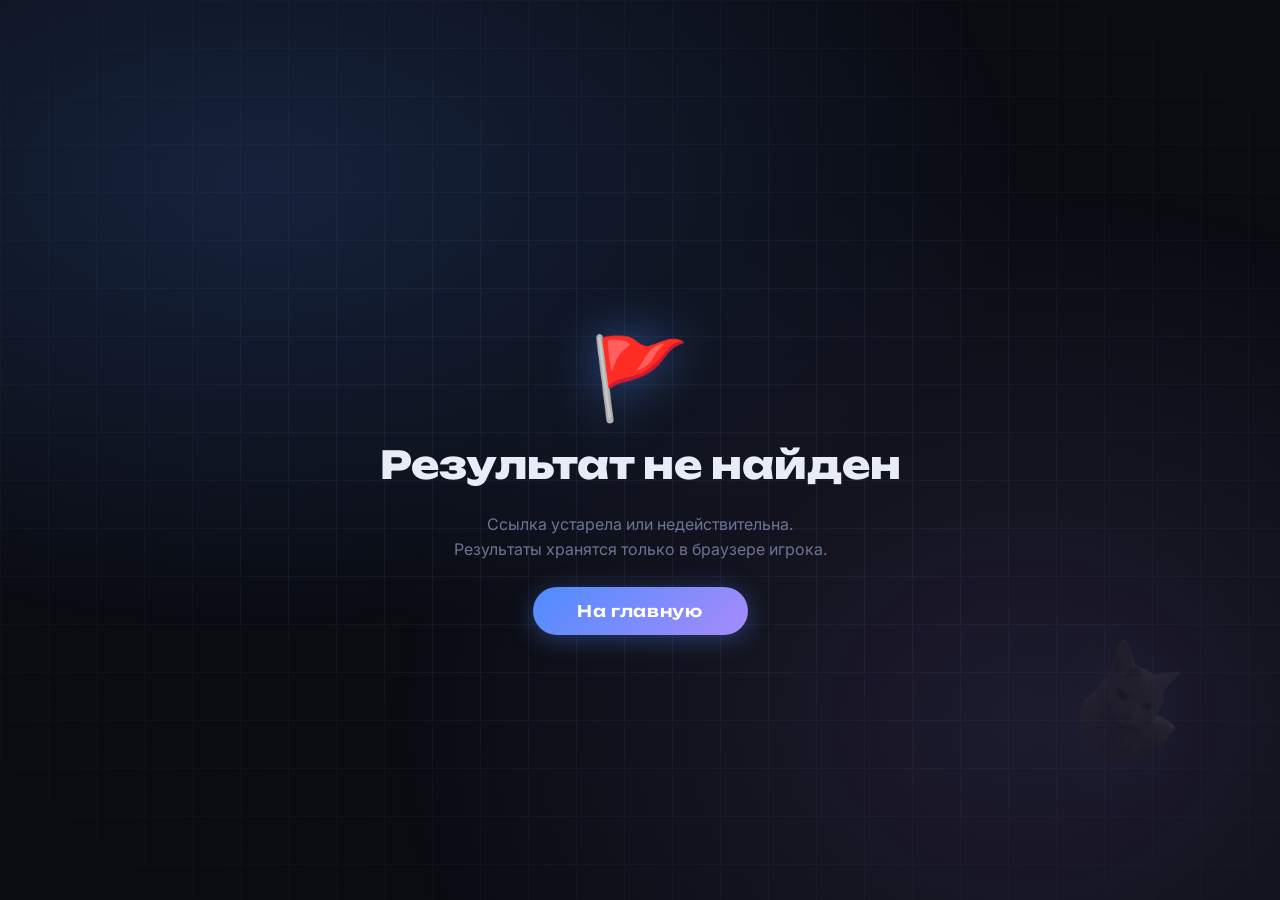
<file: result.html>
<!DOCTYPE html>
<html lang="ru">
<head>
<meta charset="UTF-8">
<meta name="viewport" content="width=device-width, initial-scale=1.0">
<title>Результат — Флаги Мира</title>
<meta name="robots" content="noindex,follow">
<link rel="icon" type="image/x-icon" href="favicon.ico">
<link rel="shortcut icon" type="image/x-icon" href="favicon.ico">
<link rel="preconnect" href="https://fonts.googleapis.com">
<link href="https://fonts.googleapis.com/css2?family=Unbounded:wght@400;600;800&family=Inter:wght@400;500&display=swap" rel="stylesheet">
<link rel="stylesheet" href="style.css">
<style>
  .record-card {
    width: 100%;
    background: var(--card, #161b2e);
    border: 1px solid var(--border, #232a42);
    border-radius: 20px;
    padding: 1rem 1.5rem;
    display: flex;
    align-items: center;
    justify-content: space-between;
    gap: 1rem;
  }
  .record-left { display: flex; flex-direction: column; gap: .2rem; }
  .record-label {
    font-size: .7rem; letter-spacing: .08em;
    color: var(--muted, #6b7494);
    text-transform: uppercase;
    font-family: 'Unbounded', sans-serif;
  }
  .record-value {
    font-family: 'Unbounded', sans-serif;
    font-size: 1.6rem; font-weight: 800;
    color: #f5c842;
  }
  .record-sub { font-size: .8rem; color: var(--muted, #6b7494); }
  .record-icon { font-size: 2.2rem; filter: drop-shadow(0 0 10px rgba(245,200,66,.4)); }
  .notfound-state {
    display: flex; flex-direction: column;
    align-items: center; gap: 1.5rem;
    text-align: center;
  }
</style>
</head>
<body>

<img id="swimming-cat" src="" alt="">
<div class="bg-grid"></div>
<div class="bg-glow"></div>

<div class="wrapper">
  <div class="screen active" style="text-align:center;" id="result-block">

    
    <div id="found-state" style="display:none; flex-direction:column; align-items:center; gap:1.5rem;">
      <div class="result-trophy anim-in" id="result-trophy">🏆</div>
      <h2 class="result-title anim-in" style="animation-delay:.1s">Результат игры</h2>
      <p class="hero-sub anim-in" id="result-date" style="animation-delay:.15s; opacity:.5; font-size:.85rem;"></p>

      <div class="result-stats anim-in" style="animation-delay:.2s">
        <div class="rs-box rs-correct">
          <div class="rs-num" id="res-correct">0</div>
          <div class="rs-label">Угадано</div>
        </div>
        <div class="rs-divider">|</div>
        <div class="rs-box rs-wrong">
          <div class="rs-num" id="res-wrong">0</div>
          <div class="rs-label">Ошибок</div>
        </div>
        <div class="rs-divider">|</div>
        <div class="rs-box rs-total">
          <div class="rs-num" id="res-total">0</div>
          <div class="rs-label">Всего</div>
        </div>
      </div>

      <div class="result-pct anim-in" style="animation-delay:.3s; width:100%">
        <div class="pct-bar">
          <div class="pct-fill" id="pct-fill" style="width:0%"></div>
        </div>
        <div class="pct-text" id="pct-text">0% правильных</div>
      </div>

      
      <div class="record-card anim-in" id="record-block" style="animation-delay:.35s; display:none;">
        <div class="record-left">
          <div class="record-label">🏅 Личный рекорд</div>
          <div class="record-value" id="record-value">—</div>
          <div class="record-sub"   id="record-sub"></div>
        </div>
        <div class="record-icon">🏆</div>
      </div>

      
      <div class="share-box anim-in" style="animation-delay:.4s; width:100%">
        <span class="share-label">Ссылка на этот результат:</span>
        <div class="share-row">
          <input class="share-input" id="share-url" readonly>
          <button class="copy-btn" id="copy-btn" title="Скопировать">
            <svg viewBox="0 0 24 24" fill="none" stroke="currentColor" stroke-width="2">
              <rect x="9" y="9" width="13" height="13" rx="2"/>
              <path d="M5 15H4a2 2 0 0 1-2-2V4a2 2 0 0 1 2-2h9a2 2 0 0 1 2 2v1"/>
            </svg>
          </button>
        </div>
      </div>

      <a href="index.html" class="btn-start" style="display:inline-block; text-decoration:none; margin-top:.5rem;">
        Играть снова
      </a>
    </div>

    
    <div id="notfound-state" class="notfound-state" style="display:none;">
      <div class="hero-icon">🚩</div>
      <h2 class="result-title">Результат не найден</h2>
      <p class="hero-sub">Ссылка устарела или недействительна.<br>Результаты хранятся только в браузере игрока.</p>
      <a href="index.html" class="btn-start" style="display:inline-block; text-decoration:none;">
        На главную
      </a>
    </div>

  </div>
</div>

<script>
(function () {
  function decodeResultV1(encoded) {
    const b64  = encoded.replace(/-/g, '+').replace(/_/g, '/');
    const pad  = b64.length % 4 === 0 ? '' : '='.repeat(4 - (b64.length % 4));
    const binary = atob(b64 + pad);
    const bytes  = Uint8Array.from(binary, (c) => c.charCodeAt(0));
    return JSON.parse(new TextDecoder().decode(bytes));
  }

  const key = location.hash.slice(1);
  let data = null;
  if (key) {
    try {
      data = decodeResultV1(key);
    } catch (e) {
      const legacy = localStorage.getItem('v1_result_' + key);
      data = legacy ? JSON.parse(legacy) : null;
    }
  }

  const foundEl    = document.getElementById('found-state');
  const notfoundEl = document.getElementById('notfound-state');

  if (!data) {
    notfoundEl.style.display = 'flex';
    return;
  }

  foundEl.style.display = 'flex';

  const { correct, wrong, total, pct, date } = data;

  document.getElementById('result-trophy').textContent =
    pct >= 80 ? '🏆' : pct >= 50 ? '🥈' : '🌍';

  document.getElementById('res-correct').textContent = correct;
  document.getElementById('res-wrong').textContent   = wrong;
  document.getElementById('res-total').textContent   = total;
  document.getElementById('result-date').textContent = date || '';
  document.getElementById('pct-text').textContent    = pct + '% правильных';
  document.getElementById('share-url').value         = location.href;

  requestAnimationFrame(() => {
    document.getElementById('pct-fill').style.width = pct + '%';
  });

  const record = JSON.parse(localStorage.getItem('v1_record') || 'null');
  if (record) {
    const recBlock = document.getElementById('record-block');
    recBlock.style.display = 'flex';
    document.getElementById('record-value').textContent =
      record.correct + ' из ' + record.total;
    document.getElementById('record-sub').textContent =
      record.pct + '% точность · ' + (record.date || '');
  }

  document.getElementById('copy-btn').addEventListener('click', () => {
    const url = document.getElementById('share-url');
    navigator.clipboard.writeText(url.value).catch(() => {
      url.select(); document.execCommand('copy');
    });
    const btn = document.getElementById('copy-btn');
    btn.classList.add('copied');
    setTimeout(() => btn.classList.remove('copied'), 1500);
  });
})();
</script>

<script src="swimming-cat.js"></script>
</body>
</html>
</file>
<file: style.css>
:root {
  --bg:       #0a0c12;
  --surface:  #111520;
  --card:     #161b2e;
  --border:   #232a42;
  --text:     #e8ecf7;
  --muted:    #6b7494;
  --accent:   #4f8cff;
  --accent2:  #a78bfa;
  --correct:  #22d3a3;
  --wrong:    #f4536a;
  --glow-a:   rgba(79,140,255,.18);
  --glow-b:   rgba(167,139,250,.12);
  --r:        16px;
  --r-lg:     24px;
  --transition: .22s cubic-bezier(.4,0,.2,1);
}

*, *::before, *::after { box-sizing: border-box; margin: 0; padding: 0; }

html, body {
  height: 100%;
  font-family: 'Inter', sans-serif;
  background: var(--bg);
  color: var(--text);
  overflow-x: hidden;
}

.bg-grid {
  position: fixed; inset: 0; z-index: 0; pointer-events: none;
  background-image:
    linear-gradient(var(--border) 1px, transparent 1px),
    linear-gradient(90deg, var(--border) 1px, transparent 1px);
  background-size: 48px 48px;
  opacity: .35;
  mask-image: radial-gradient(ellipse 80% 80% at 50% 50%, #000 30%, transparent 100%);
}

.bg-glow {
  position: fixed; inset: 0; z-index: 0; pointer-events: none;
  background:
    radial-gradient(ellipse 60% 50% at 20% 20%, var(--glow-a), transparent),
    radial-gradient(ellipse 50% 60% at 80% 80%, var(--glow-b), transparent);
}

.wrapper {
  position: relative; z-index: 1;
  min-height: 100dvh;
  display: flex; align-items: center; justify-content: center;
  padding: 1.5rem;
}

.screen {
  display: none; width: 100%; max-width: 540px;
  flex-direction: column; align-items: center; gap: 1.5rem;
  animation: fadeUp .4s ease both;
}
.screen.active { display: flex; }

@keyframes fadeUp {
  from { opacity: 0; transform: translateY(20px); }
  to   { opacity: 1; transform: translateY(0); }
}

.hero-icon {
  font-size: 5rem; line-height: 1;
  filter: drop-shadow(0 0 24px rgba(79,140,255,.5));
  animation: pulse 3s ease-in-out infinite;
}
@keyframes pulse {
  0%,100% { transform: scale(1); }
  50%      { transform: scale(1.06); }
}

.hero-title {
  font-family: 'Unbounded', sans-serif;
  font-size: clamp(2.4rem, 8vw, 3.8rem);
  font-weight: 800;
  line-height: 1.1;
  text-align: center;
  letter-spacing: -.02em;
}
.hero-title span {
  background: linear-gradient(135deg, var(--accent), var(--accent2));
  -webkit-background-clip: text; -webkit-text-fill-color: transparent;
  background-clip: text;
}

.hero-sub {
  color: var(--muted); text-align: center;
  font-size: 1rem; line-height: 1.6;
}

.hero-hint {
  color: var(--muted); font-size: .78rem; letter-spacing: .06em;
  border: 1px solid var(--border); border-radius: 100px;
  padding: .3rem .9rem;
}

.btn-start {
  font-family: 'Unbounded', sans-serif;
  font-size: 1rem; font-weight: 600;
  letter-spacing: .04em;
  padding: .9rem 2.8rem;
  border: none; border-radius: 100px; cursor: pointer;
  background: linear-gradient(135deg, var(--accent), var(--accent2));
  color: #fff;
  box-shadow: 0 4px 24px rgba(79,140,255,.35);
  transition: var(--transition);
  position: relative; overflow: hidden;
}
.btn-start::after {
  content: '';
  position: absolute; inset: 0;
  background: linear-gradient(135deg, rgba(255,255,255,.15), transparent);
  opacity: 0; transition: var(--transition);
}
.btn-start:hover { transform: translateY(-2px); box-shadow: 0 8px 32px rgba(79,140,255,.45); }
.btn-start:hover::after { opacity: 1; }
.btn-start:active { transform: translateY(0); }

.game-header {
  width: 100%;
  display: flex; align-items: center; justify-content: space-between;
  gap: 1rem;
}

.stat-box {
  display: flex; flex-direction: column; align-items: center;
  background: var(--card); border: 1px solid var(--border);
  border-radius: var(--r); padding: .7rem 1.4rem;
  min-width: 80px;
}
.stat-label { font-size: .7rem; letter-spacing: .08em; color: var(--muted); text-transform: uppercase; }
.stat-val {
  font-family: 'Unbounded', sans-serif;
  font-size: 1.6rem; font-weight: 700; line-height: 1.2;
}
.correct-count { color: var(--correct); }
.wrong-count   { color: var(--wrong); }

.timer-ring {
  position: relative;
  width: 90px; height: 90px;
  flex-shrink: 0;
}
.timer-ring svg { width: 100%; height: 100%; transform: rotate(-90deg); }
.ring-bg  { fill: none; stroke: var(--border); stroke-width: 8; }
.ring-fill {
  fill: none; stroke: url(#timerGrad); stroke-width: 8;
  stroke-linecap: round;
  transition: stroke-dashoffset .9s linear, stroke .3s;
}
#timer-text {
  position: absolute; inset: 0;
  display: flex; align-items: center; justify-content: center;
  font-family: 'Unbounded', sans-serif;
  font-size: 1.35rem; font-weight: 700;
}

.flag-stage {
  width: 220px; height: 160px;
  background: var(--card);
  border: 1px solid var(--border);
  border-radius: var(--r-lg);
  display: flex; align-items: center; justify-content: center;
  position: relative; overflow: hidden;
  box-shadow: 0 8px 40px rgba(0,0,0,.5);
}
.flag-img {
  width: 100%; height: 100%;
  object-fit: cover;
  border-radius: calc(var(--r-lg) - 1px);
  transition: transform .18s ease, opacity .18s ease;
  user-select: none;
  display: block;
}
.flag-stage.flip .flag-img { transform: scale(.1); opacity: 0; }
.flag-shine {
  position: absolute; inset: 0;
  background: linear-gradient(135deg, rgba(255,255,255,.06) 0%, transparent 50%);
  pointer-events: none;
}

.options-grid {
  width: 100%;
  display: grid; grid-template-columns: 1fr 1fr;
  gap: .75rem;
}

.opt-btn {
  position: relative;
  background: var(--card); border: 1.5px solid var(--border);
  border-radius: var(--r); padding: .9rem 1rem;
  color: var(--text);
  font-family: 'Inter', sans-serif; font-size: .95rem; font-weight: 500;
  cursor: pointer; text-align: left;
  display: flex; align-items: center; gap: .6rem;
  transition: var(--transition);
  overflow: hidden;
}
.opt-btn::before {
  content: '';
  position: absolute; inset: 0;
  background: linear-gradient(135deg, var(--accent), var(--accent2));
  opacity: 0; transition: var(--transition);
  border-radius: inherit;
}
.opt-btn:hover:not(:disabled) {
  border-color: var(--accent);
  transform: translateY(-2px);
  box-shadow: 0 4px 20px rgba(79,140,255,.2);
}
.opt-btn:hover:not(:disabled)::before { opacity: .07; }

.key-hint {
  position: relative; z-index: 1;
  display: inline-flex; align-items: center; justify-content: center;
  width: 22px; height: 22px; flex-shrink: 0;
  background: var(--border); border-radius: 6px;
  font-size: .72rem; color: var(--muted);
  font-family: 'Unbounded', sans-serif; font-weight: 600;
}
.opt-text { position: relative; z-index: 1; }

.opt-btn.correct {
  background: rgba(34,211,163,.12);
  border-color: var(--correct);
  color: var(--correct);
}
.opt-btn.correct .key-hint { background: var(--correct); color: #000; }

.opt-btn.wrong {
  background: rgba(244,83,106,.1);
  border-color: var(--wrong);
  color: var(--wrong);
}
.opt-btn.wrong .key-hint { background: var(--wrong); color: #fff; }

.opt-btn:disabled { cursor: default; }

.feedback {
  font-family: 'Unbounded', sans-serif;
  font-size: .85rem; font-weight: 600;
  min-height: 1.4rem; text-align: center;
  letter-spacing: .04em;
  transition: opacity .2s;
}
.feedback.correct-fb { color: var(--correct); }
.feedback.wrong-fb   { color: var(--wrong); }

.result-trophy {
  font-size: 5rem; line-height: 1;
  filter: drop-shadow(0 0 24px rgba(255,200,0,.4));
  animation: pulse 2s ease-in-out infinite;
}
.result-title {
  font-family: 'Unbounded', sans-serif;
  font-size: clamp(1.6rem,5vw,2.4rem);
  font-weight: 800;
  text-align: center;
}

.result-stats {
  display: flex; align-items: center; gap: 1rem;
}
.rs-box { text-align: center; }
.rs-num {
  font-family: 'Unbounded', sans-serif;
  font-size: 2.4rem; font-weight: 800; line-height: 1;
}
.rs-correct .rs-num { color: var(--correct); }
.rs-wrong   .rs-num { color: var(--wrong); }
.rs-total   .rs-num { color: var(--accent2); }
.rs-label { font-size: .7rem; color: var(--muted); text-transform: uppercase; letter-spacing: .08em; margin-top: .3rem; }
.rs-divider { color: var(--border); font-size: 1.5rem; }

.result-pct { width: 100%; }
.pct-bar {
  width: 100%; height: 10px;
  background: var(--border); border-radius: 100px;
  overflow: hidden;
}
.pct-fill {
  height: 100%;
  background: linear-gradient(90deg, var(--accent), var(--correct));
  border-radius: 100px;
  transition: width 1s cubic-bezier(.4,0,.2,1);
}
.pct-text {
  margin-top: .5rem;
  font-size: .85rem; color: var(--muted); text-align: right;
}

.share-box {
  width: 100%;
  background: var(--card); border: 1px solid var(--border);
  border-radius: var(--r); padding: 1rem;
  display: flex; flex-direction: column; gap: .5rem;
}
.share-label { font-size: .75rem; color: var(--muted); text-transform: uppercase; letter-spacing: .07em; }
.share-row { display: flex; gap: .5rem; }
.share-input {
  flex: 1; background: var(--surface); border: 1px solid var(--border);
  border-radius: 10px; padding: .55rem .9rem;
  color: var(--text); font-size: .85rem; font-family: 'Inter', sans-serif;
  outline: none;
}
.copy-btn {
  display: flex; align-items: center; justify-content: center;
  width: 40px; height: 40px; flex-shrink: 0;
  background: var(--surface); border: 1px solid var(--border);
  border-radius: 10px; cursor: pointer; color: var(--muted);
  transition: var(--transition);
}
.copy-btn svg { width: 16px; height: 16px; }
.copy-btn:hover { border-color: var(--accent); color: var(--accent); }
.copy-btn.copied { border-color: var(--correct); color: var(--correct); background: rgba(34,211,163,.1); }

.anim-in { animation: fadeUp .5s ease both; }

@media (max-width: 400px) {
  .hero-title { font-size: 2rem; }
  .flag-stage { width: 180px; height: 130px; }
  .options-grid { grid-template-columns: 1fr; }
}

.btn-v2-mode {
  position: absolute;
  top: 1.25rem; right: 1.25rem;
  display: inline-flex; align-items: center; gap: .35rem;
  text-decoration: none;
  background: var(--card);
  border: 1.5px solid var(--border);
  border-radius: 100px;
  padding: .4rem .85rem .4rem .5rem;
  color: var(--text);
  font-size: .78rem;
  transition: var(--transition);
  z-index: 10;
}
.btn-v2-mode:hover {
  border-color: var(--accent2);
  background: rgba(167,139,250,.08);
  color: var(--accent2);
  transform: translateY(-1px);
  box-shadow: 0 4px 16px rgba(167,139,250,.2);
}
.btn-v2-badge {
  background: linear-gradient(135deg, var(--accent), var(--accent2));
  color: #fff;
  font-family: 'Unbounded', sans-serif;
  font-size: .65rem; font-weight: 700;
  padding: .15rem .45rem;
  border-radius: 100px;
  letter-spacing: .05em;
}
.btn-v2-label {
  font-family: 'Unbounded', sans-serif;
  font-weight: 600; font-size: .72rem;
  letter-spacing: .03em;
}
.btn-v2-arrow { font-size: .8rem; opacity: .6; }

#start-screen { position: relative; }
.captcha-wrap {
  display: flex;
  justify-content: center;
  filter: drop-shadow(0 4px 16px rgba(79,140,255,.2));
}

.btn-start:disabled {
  opacity: .35;
  cursor: not-allowed;
  transform: none !important;
  box-shadow: none !important;
}
.btn-start:disabled::after { display: none; }

#swimming-cat {
  position: fixed;
  z-index: 0;
  pointer-events: none;
  width: 110px;
  height: auto;
  opacity: 0.18;
  filter: drop-shadow(0 4px 18px rgba(80,120,255,0.25));
  will-change: transform;
  border-radius: 50% 50% 50% 50% / 40% 40% 60% 60%;
}


.optimize-toggle {
  width: 100%;
  display: flex;
  align-items: center;
  justify-content: center;
  gap: .65rem;
  color: var(--muted);
  font-size: .82rem;
  cursor: pointer;
  user-select: none;
}
.optimize-toggle input { position: absolute; opacity: 0; pointer-events: none; }
.toggle-ui {
  width: 46px; height: 25px;
  border: 1px solid var(--border);
  border-radius: 999px;
  background: rgba(255,255,255,.04);
  position: relative;
  transition: var(--transition);
  flex: 0 0 auto;
}
.toggle-ui::after {
  content: '';
  position: absolute;
  width: 19px; height: 19px;
  left: 3px; top: 2px;
  border-radius: 50%;
  background: var(--muted);
  transition: var(--transition);
}
.optimize-toggle input:checked + .toggle-ui {
  border-color: rgba(34,211,163,.55);
  background: rgba(34,211,163,.16);
}
.optimize-toggle input:checked + .toggle-ui::after {
  transform: translateX(20px);
  background: var(--correct);
}
.flag-emoji {
  display: none;
  width: 68%;
  max-width: 260px;
  aspect-ratio: 3 / 2;
  align-items: center;
  justify-content: center;
  filter: drop-shadow(0 12px 24px rgba(0,0,0,.35));
  transition: transform .18s ease, opacity .18s ease;
}
.flag-emoji img {
  width: 100%;
  height: 100%;
  object-fit: contain;
}
.flag-stage.optimized .flag-img { display: none; }
.flag-stage.optimized .flag-emoji { display: flex; }
.flag-stage.flip .flag-emoji { transform: scale(.1); opacity: 0; }
@media (max-width: 520px) { .flag-emoji { width: 58%; } }


.mode-pills { position:fixed;z-index:20;top:max(14px,env(safe-area-inset-top));left:50%;transform:translateX(-50%);display:flex;gap:.3rem;padding:.3rem;background:rgba(17,21,32,.82);border:1px solid var(--border);border-radius:999px;backdrop-filter:blur(14px);box-shadow:0 8px 30px rgba(0,0,0,.25); }
.mode-pills a { min-width:54px;padding:.55rem .9rem;border-radius:999px;text-decoration:none;text-align:center;color:var(--muted);font:700 .72rem 'Unbounded',sans-serif;transition:var(--transition); }
.mode-pills a:hover { color:var(--text);background:rgba(255,255,255,.06); }
.mode-pills a.active { color:#fff;background:linear-gradient(135deg,var(--accent),var(--accent2));box-shadow:0 4px 16px rgba(79,140,255,.35); }
.wrapper { padding-top:6rem; }
@media(max-width:520px){.mode-pills a{min-width:48px;padding:.5rem .72rem}.wrapper{padding-top:5.5rem}}

.mode-pills { touch-action: pan-y; user-select: none; -webkit-user-select: none; }
.mode-pills a { -webkit-user-drag: none; }
.mode-pills.is-dragging { cursor: grabbing; }
.mode-pills.is-dragging a { pointer-events: none; }
.mode-pills a.drag-target {
  color: #fff;
  background: linear-gradient(135deg,var(--accent),var(--accent2));
  box-shadow: 0 4px 18px rgba(79,140,255,.45);
  transform: scale(1.04);
}
.mode-pills.is-dragging a.active:not(.drag-target) {
  color: var(--muted);
  background: transparent;
  box-shadow: none;
}
</file>
